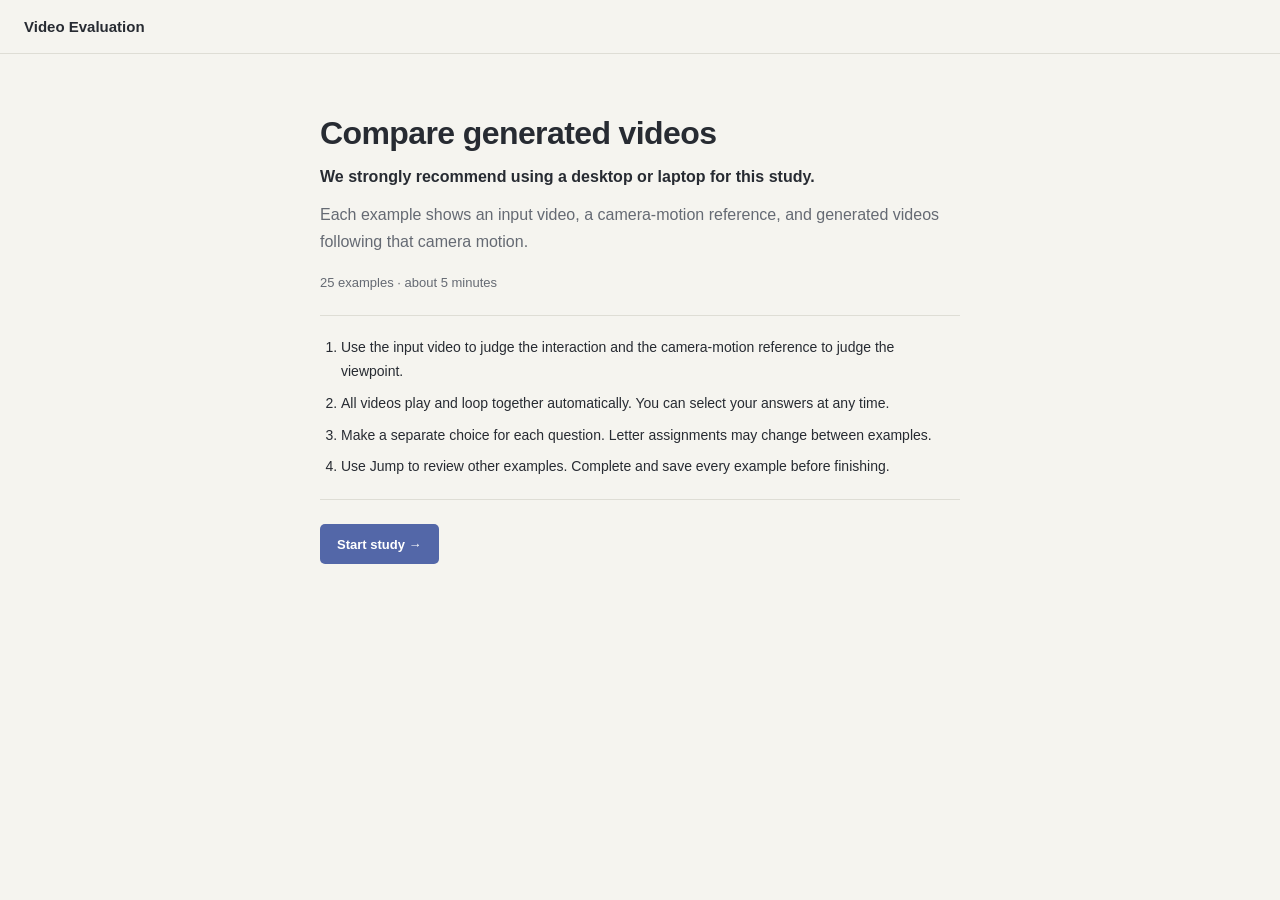
<file: index.html>
<!doctype html>
<html lang="en">
<head>
  <meta charset="utf-8">
  <meta name="viewport" content="width=device-width, initial-scale=1">
  <meta name="robots" content="noindex,nofollow">
  <meta name="referrer" content="no-referrer">
  <title>Video Evaluation</title>
  <link rel="stylesheet" href="styles.css?v=20260921-r4">
  <script src="study-core.js?v=20260922-r5" defer></script>
  <script src="i18n.js?v=20260922-cn" defer></script>
  <script src="app.js?v=20260922-cn" defer></script>
</head>
<body>
  <header>
    <a class="wordmark" href="./">Video Evaluation</a>
    <div id="preview-banner" class="preview" hidden>
      <label>Jump to <select id="preview-case" aria-label="Example navigation"></select></label>
    </div>
  </header>
  <main>
    <section id="welcome" class="intro">
      <h1>Compare generated videos</h1>
      <p><strong>We strongly recommend using a desktop or laptop for this study.</strong></p>
      <p class="lead">Each example shows an input video, a camera-motion reference, and generated videos following that camera motion.</p>
      <p class="facts">10 examples · about 5 minutes</p>
      <ol class="instructions">
        <li>Use the input video to judge the interaction and the camera-motion reference to judge the viewpoint.</li>
        <li>All videos play and loop together automatically. You can select your answers at any time.</li>
        <li>Make a separate choice for each question. Letter assignments may change between examples.</li>
        <li>Use Jump to review other examples. Complete and save every example before finishing.</li>
      </ol>
      <div class="actions"><button id="start" disabled>Start study →</button><button id="resume" class="secondary" hidden>Resume saved progress</button></div>
      <p id="welcome-status" class="status" role="status">Loading the study…</p>
    </section>
    <section id="study" hidden>
      <div class="study-heading">
        <h1 id="case-title">Example 1</h1>
        <div class="progress-box"><span id="progress-text"></span><progress id="progress" max="10" value="0" aria-label="Study progress"></progress></div>
      </div>
      <div class="workspace">
        <div class="screening">
          <div id="references" class="references"></div>
          <div id="candidates" class="candidates"></div>
          <div class="playbar">
            <button id="play" disabled>Play all</button>
            <button id="replay" class="secondary" disabled>↻ Replay</button>
            <input id="seek" aria-label="Playback position" type="range" min="0" max="1000" value="0" disabled>
            <span id="clock">0.0 / 0.0 s</span>
          </div>
          <div class="media-message"><span id="media-status" class="status" role="status">Loading videos…</span><button id="retry" class="text-button" hidden>Retry videos</button></div>
        </div>
        <aside class="response-panel" aria-label="Your answers">
          <p id="answer-instruction" class="answer-instruction">Choose one video for each question.</p>
          <form id="answers" novalidate>
            <div id="questions"></div>
            <p id="answer-error" class="answer-error" role="alert" hidden></p>
            <button id="next" type="submit" disabled>Save &amp; next →</button>
          </form>
          <p id="save-status" class="fine" role="status">Choose your answers, then continue.</p>
        </aside>
      </div>
    </section>
    <section id="done" class="intro" hidden>
      <h1>Thank you for taking part.</h1>
      <p id="done-message" class="lead">All comparisons have been saved.</p>
      <p id="completion-code" class="fine"></p>
    </section>
    <p id="global-error" class="error" role="alert" hidden></p>
  </main>
</body>
</html>
</file>
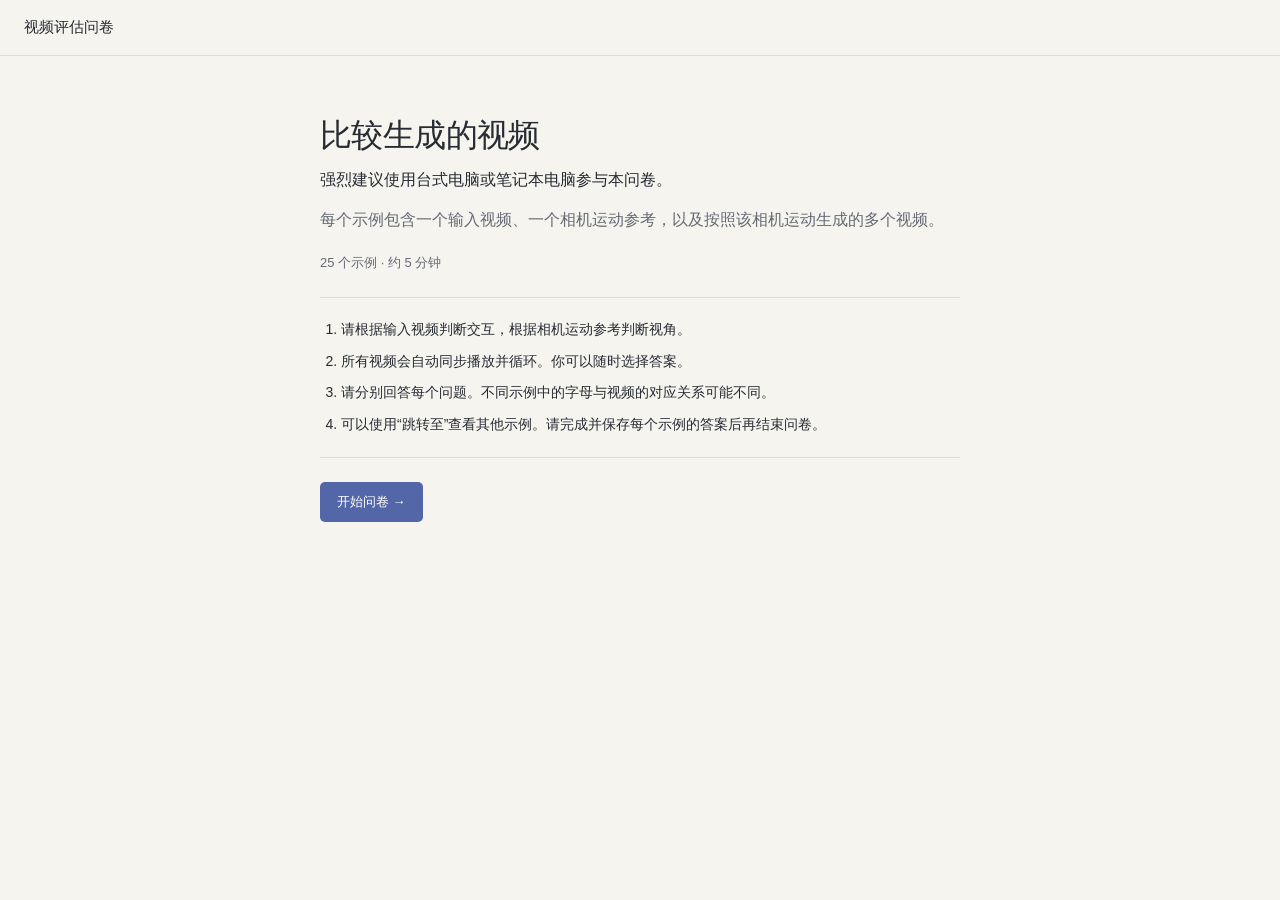
<file: cn/index.html>
<!doctype html>
<html lang="zh-CN">
<head>
  <meta charset="utf-8">
  <meta name="viewport" content="width=device-width, initial-scale=1">
  <meta name="robots" content="noindex,nofollow">
  <meta name="referrer" content="no-referrer">
  <base href="../">
  <title>视频评估问卷</title>
  <link rel="stylesheet" href="styles.css?v=20260921-r4">
  <script src="study-core.js?v=20260922-r5" defer></script>
  <script src="i18n.js?v=20260922-cn" defer></script>
  <script src="app.js?v=20260922-cn" defer></script>
</head>
<body>
  <header>
    <a class="wordmark" href="cn/">视频评估问卷</a>
    <div id="preview-banner" class="preview" hidden>
      <label>跳转至 <select id="preview-case" aria-label="示例导航"></select></label>
    </div>
  </header>
  <main>
    <section id="welcome" class="intro">
      <h1>比较生成的视频</h1>
      <p><strong>强烈建议使用台式电脑或笔记本电脑参与本问卷。</strong></p>
      <p class="lead">每个示例包含一个输入视频、一个相机运动参考，以及按照该相机运动生成的多个视频。</p>
      <p class="facts">10 个示例 · 约 5 分钟</p>
      <ol class="instructions">
        <li>请根据输入视频判断交互，根据相机运动参考判断视角。</li>
        <li>所有视频会自动同步播放并循环。你可以随时选择答案。</li>
        <li>请分别回答每个问题。不同示例中的字母与视频的对应关系可能不同。</li>
        <li>可以使用“跳转至”查看其他示例。请完成并保存每个示例的答案后再结束问卷。</li>
      </ol>
      <div class="actions"><button id="start" disabled>开始问卷 →</button><button id="resume" class="secondary" hidden>继续已保存的进度</button></div>
      <p id="welcome-status" class="status" role="status">正在加载问卷…</p>
    </section>
    <section id="study" hidden>
      <div class="study-heading">
        <h1 id="case-title">示例 1</h1>
        <div class="progress-box"><span id="progress-text"></span><progress id="progress" max="10" value="0" aria-label="问卷进度"></progress></div>
      </div>
      <div class="workspace">
        <div class="screening">
          <div id="references" class="references"></div>
          <div id="candidates" class="candidates"></div>
          <div class="playbar">
            <button id="play" disabled>全部播放</button>
            <button id="replay" class="secondary" disabled>↻ 重播</button>
            <input id="seek" aria-label="播放位置" type="range" min="0" max="1000" value="0" disabled>
            <span id="clock">0.0 / 0.0 秒</span>
          </div>
          <div class="media-message"><span id="media-status" class="status" role="status">正在加载视频…</span><button id="retry" class="text-button" hidden>重新加载视频</button></div>
        </div>
        <aside class="response-panel" aria-label="你的答案">
          <p id="answer-instruction" class="answer-instruction">请为每个问题选择一个视频。</p>
          <form id="answers" novalidate>
            <div id="questions"></div>
            <p id="answer-error" class="answer-error" role="alert" hidden></p>
            <button id="next" type="submit" disabled>保存并继续 →</button>
          </form>
          <p id="save-status" class="fine" role="status">请选择答案后继续。</p>
        </aside>
      </div>
    </section>
    <section id="done" class="intro" hidden>
      <h1>感谢你的参与。</h1>
      <p id="done-message" class="lead">全部示例的答案已保存。</p>
      <p id="completion-code" class="fine"></p>
    </section>
    <p id="global-error" class="error" role="alert" hidden></p>
  </main>
</body>
</html>
</file>
<file: styles.css>
:root {
  font-family: Arial, Helvetica, sans-serif;
  color: #272b32;
  background: #f5f4ef;
  font-synthesis: none;
  --accent: #5367a8;
  --accent-hover: #42558f;
  --accent-soft: #edf0f8;
  --surface: #fffefa;
  --line: #deddd5;
  --muted: #656a73;
  --page-width: 1280px;
}
* { box-sizing: border-box; }
[hidden] { display: none !important; }
body { margin: 0; }
body:has(#study[data-kind="criteria"]:not([hidden])) { --page-width: 1600px; }
header { display: flex; justify-content: space-between; align-items: center; flex-wrap: wrap; gap: 12px 20px; max-width: var(--page-width); margin-inline: auto; padding: 18px 24px; border-bottom: 1px solid var(--line); }
.wordmark { color: inherit; text-decoration: none; font-size: 15px; font-weight: 700; }
main { max-width: var(--page-width); margin: auto; padding: 24px 24px 48px; min-height: calc(100vh - 112px); }
h1 { font-size: 32px; line-height: 1.2; letter-spacing: -.6px; margin: 0 0 14px; font-weight: 700; }
.intro { max-width: 640px; margin: 36px auto 0; }
.lead { margin: 0 0 20px; color: var(--muted); font-size: 16px; line-height: 1.65; }
.facts { display: flex; flex-wrap: wrap; gap: 8px 20px; margin: 0 0 25px; color: var(--muted); font-size: 13px; }
.facts span + span { border-left: 1px solid var(--line); padding-left: 20px; }
.instructions { padding: 20px 0 20px 21px; margin: 0; border-top: 1px solid var(--line); border-bottom: 1px solid var(--line); font-size: 14px; line-height: 1.7; }
.instructions li + li { margin-top: 8px; }
.fine, .status { font-size: 12px; line-height: 1.55; color: var(--muted); }
button, select, input { font: inherit; }
button { cursor: pointer; border: 1px solid transparent; border-radius: 5px; padding: 10px 16px; min-height: 40px; background: var(--accent); color: #fff; font-size: 13px; font-weight: 700; }
button:hover:enabled { background: var(--accent-hover); }
button:disabled { opacity: .45; cursor: default; }
button.secondary { background: transparent; border-color: #c6cad3; color: #424957; }
button.secondary:hover:enabled { background: #e9ebf1; }
button.text-button { color: var(--accent); background: none; border: 0; padding: 6px 0; min-height: 32px; font-size: 12px; font-weight: 600; text-decoration: underline; text-underline-offset: 3px; }
button.text-button:hover:enabled { background: none; color: var(--accent-hover); }
button:focus-visible, a:focus-visible, input:focus-visible, select:focus-visible, summary:focus-visible { outline: 2px solid var(--accent); outline-offset: 3px; }
.actions { display: flex; gap: 10px; flex-wrap: wrap; margin-top: 24px; }
.study-heading { display: flex; justify-content: space-between; align-items: center; gap: 24px; margin-bottom: 20px; }
.study-heading h1 { font-size: 23px; letter-spacing: -.3px; margin: 0; }
.progress-box { display: flex; align-items: center; gap: 12px; font-size: 12px; color: var(--muted); white-space: nowrap; }
progress { display: block; width: 110px; height: 4px; accent-color: var(--accent); border: 0; border-radius: 2px; overflow: hidden; }
progress::-webkit-progress-bar { background: #e0e2e8; }
progress::-webkit-progress-value { background: var(--accent); }
progress::-moz-progress-bar { background: var(--accent); }
.workspace { display: grid; grid-template-columns: minmax(0,1fr) 240px; gap: 20px; align-items: start; }
.screening { --video-gap: 12px; display: grid; grid-template-columns: repeat(3,minmax(0,1fr)); grid-template-areas: "references candidates candidates" "controls controls controls" "status status status"; gap: 14px var(--video-gap); min-width: 0; align-items: start; }
.references { grid-area: references; display: grid; grid-template-columns: minmax(0,1fr); gap: var(--video-gap); min-width: 0; }
.candidates { grid-area: candidates; display: grid; grid-template-columns: repeat(2,minmax(0,1fr)); gap: var(--video-gap); align-items: start; }
#study[data-pair="true"] .screening { grid-template-columns: minmax(0,1fr); grid-template-areas: "references" "candidates" "controls" "status"; }
#study[data-pair="true"] .references { grid-template-columns: repeat(2,minmax(0,1fr)); }
figure { margin: 0; min-width: 0; }
figcaption { display: flex; align-items: center; justify-content: center; width: 100%; min-height: 44px; margin: 0; padding: 8px 10px; background: #eae8e0; border-radius: 4px 4px 0 0; color: #30353e; font-size: 20px; font-weight: 700; line-height: 1.2; text-align: center; }
.caption-title { display: inline-flex; align-items: center; justify-content: center; gap: 6px; }
.letter { font-size: 22px; font-weight: 700; line-height: 1; }
video { display: block; width: 100%; aspect-ratio: 832/480; background: #101216; object-fit: contain; }
.references small { display: block; padding-top: 7px; color: var(--muted); font-size: 12px; line-height: 1.5; }
.playbar { grid-area: controls; display: flex; align-items: center; gap: 12px; min-width: 0; }
.playbar button { padding: 12px 22px; min-width: 112px; min-height: 48px; white-space: nowrap; font-size: 16px; }
.playbar input { flex: 1; min-width: 40px; height: 4px; accent-color: var(--accent); margin: 0 2px; }
.playbar input:disabled { opacity: .45; }
#clock { white-space: nowrap; font-size: 11px; color: var(--muted); font-variant-numeric: tabular-nums; }
.media-message { grid-area: status; display: flex; align-items: baseline; gap: 10px; min-height: 18px; }
.media-message:has(#media-status:empty):has(#retry[hidden]) { display: none; }
.response-panel { position: sticky; top: 20px; min-width: 0; border-left: 1px solid var(--line); padding-left: 16px; }
.answer-instruction { margin: 0 0 22px; font-size: 14px; line-height: 1.55; color: var(--muted); }
fieldset { border: 0; padding: 0; margin: 0 0 23px; min-width: 0; }
legend { width: 100%; padding: 0; font-size: 17px; line-height: 1.35; font-weight: 700; }
.question-copy { margin: 7px 0 11px; font-size: 15px; line-height: 1.5; color: #555d69; }
.choices { display: grid; grid-template-columns: repeat(4,minmax(0,1fr)); gap: 7px; }
.choices.pair { grid-template-columns: repeat(2,minmax(0,1fr)); }
.choice { display: block; position: relative; cursor: pointer; }
.choice input { position: absolute; width: 1px; height: 1px; opacity: 0; margin: 0; }
.choice span { display: block; padding: 10px 4px; min-height: 38px; text-align: center; font-size: 13px; font-weight: 700; background: var(--surface); border: 1px solid #c8cbd2; border-radius: 4px; }
.choice input:checked + span { background: var(--accent-soft); color: var(--accent); border-color: var(--accent); box-shadow: inset 0 0 0 1px var(--accent); }
.choice input:focus-visible + span { outline: 2px solid var(--accent); outline-offset: 3px; }
.choice input:disabled + span { opacity: .5; cursor: default; }
.choice.tie { grid-column: 1/-1; }
.choices.pair.has-tie { grid-template-columns: repeat(3,minmax(0,1fr)); }
.choices.has-tie .choice.tie { grid-column: auto; }
.choices.has-tie .choice span { height: 100%; display: flex; align-items: center; justify-content: center; }
.unanswered legend { color: #8f342c; }
.unanswered .choice span { border-color: #b65c50; }
.answer-error { margin: 0 0 12px; color: #8f342c; font-size: 14px; line-height: 1.5; }
#next { width: 100%; }
#save-status { margin: 10px 0 0; }
.preview { font-size: 12px; color: var(--muted); }
.preview label { display: inline-flex; align-items: center; gap: 8px; }
.preview select { padding: 4px 6px; border: 1px solid #c8cbd2; border-radius: 4px; color: #424957; background: var(--surface); }
.error { color: #8f342c; background: #fbefed; border: 1px solid #ebc4c0; padding: 13px; border-radius: 5px; font-size: 13px; }
#completion-code { overflow-wrap: anywhere; }
@media (min-width: 961px) {
  /* Two video rows, 832:480 aspect ratio. Reserve space for the header,
     labels, reference note and full-size playback controls. Only the media
     column grows/shrinks; the answer panel keeps its normal type and buttons. */
  .workspace { --screening-width: calc((100dvh - 360px) * 2.6 + 24px); max-width: calc(max(400px, var(--screening-width)) + 260px); margin-inline: auto; }
  #study[data-pair="true"] .workspace { --screening-width: calc((100dvh - 380px) * 1.733333 + 12px); }
}
@media (min-width: 961px) and (max-height: 700px) {
  header { padding-block: 10px; }
  main { padding-top: 12px; }
  .study-heading { margin-bottom: 12px; }
  .screening { --video-gap: 8px; row-gap: 8px; }
  .workspace { --screening-width: calc((100dvh - 320px) * 2.6 + 16px); }
  #study[data-pair="true"] .workspace { --screening-width: calc((100dvh - 320px) * 1.733333 + 8px); }
}
@media (max-width: 1180px) {
  .workspace { grid-template-columns: minmax(0,1fr) 232px; gap: 16px; }
  .response-panel { padding-left: 14px; }
}
@media (max-width: 960px) {
  .workspace { display: block; }
  .response-panel { position: static; border-left: 0; border-top: 1px solid var(--line); padding: 22px 0 0; margin-top: 24px; }
  #questions { display: grid; grid-template-columns: repeat(3,minmax(0,1fr)); gap: 20px; }
  #next { width: auto; min-width: 180px; }
  #study[data-kind="overall"] #questions { grid-template-columns: 1fr; max-width: 460px; }
}
@media (max-width: 640px) {
  header { padding: 16px 20px; }
  main { padding: 20px 20px 36px; }
  .intro { margin-top: 14px; }
  h1 { font-size: 28px; }
  .lead { font-size: 15px; }
  .facts { gap: 8px 12px; font-size: 12px; }
  .facts span + span { padding-left: 12px; }
  .study-heading { gap: 12px; margin-bottom: 16px; }
  .study-heading h1 { font-size: 21px; }
  progress { width: 64px; }
  .progress-box { gap: 8px; }
  .screening { grid-template-columns: minmax(0,1fr); grid-template-areas: "references" "candidates" "controls" "status"; row-gap: 14px; }
  .references { grid-template-columns: repeat(2,minmax(0,1fr)); }
  figcaption { font-size: 18px; }
  .letter { font-size: 20px; }
  .playbar { flex-wrap: wrap; gap: 8px; }
  .playbar input { flex-basis: calc(100% - 100px); min-width: 50px; }
  #clock { font-size: 10px; }
  #questions { grid-template-columns: 1fr; gap: 0; }
  #next { width: 100%; }
}
</file>
